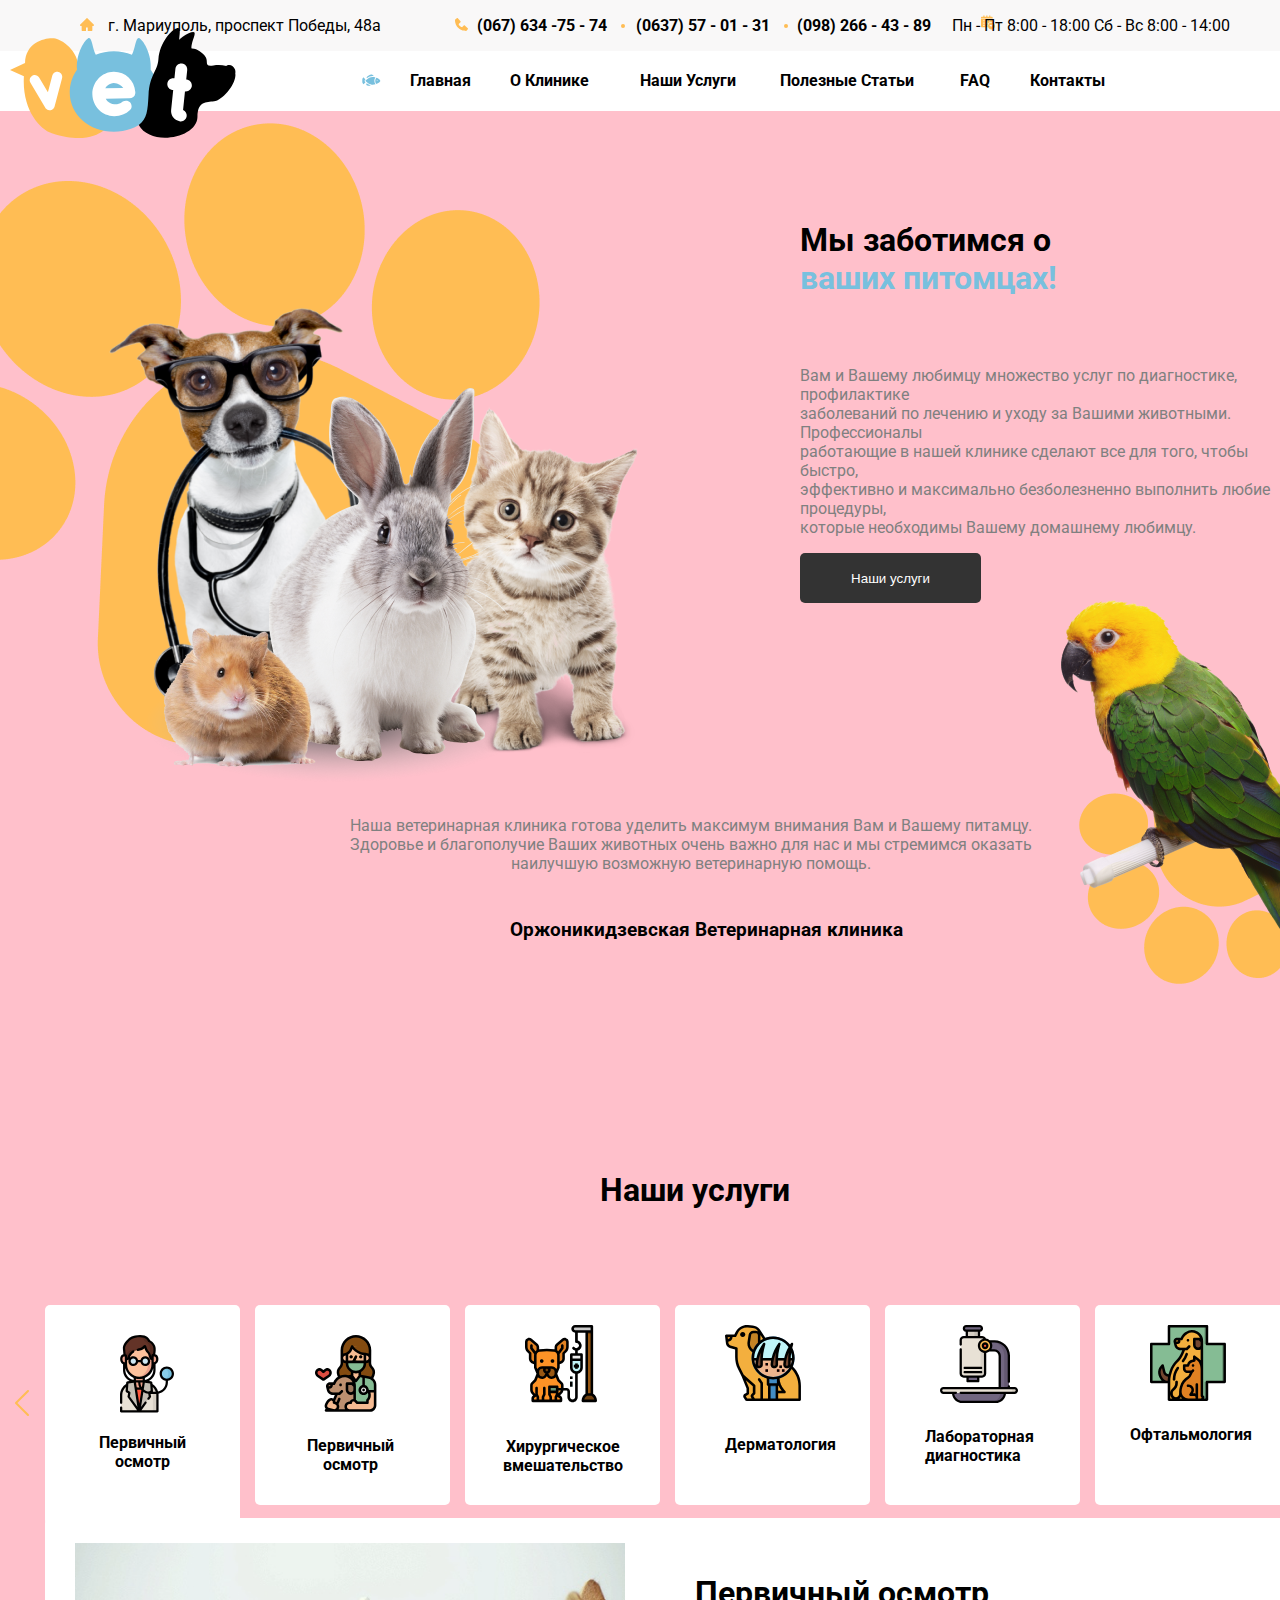
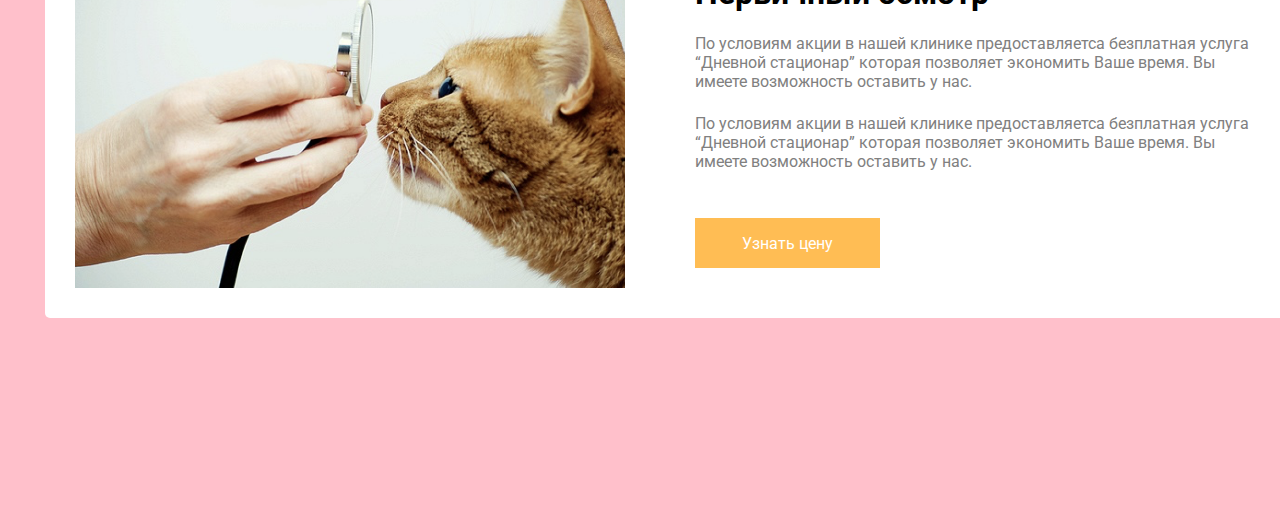
<file: index.html>
<!DOCTYPE html>
<html lang="en">
<head>
  <meta charset="UTF-8">
  <meta name="viewport" content="width=device-width, initial-scale=1.0">
  <title>Document</title>
  <link rel="preconnect" href="https://fonts.googleapis.com">
  <link rel="preconnect" href="https://fonts.gstatic.com" crossorigin>
  <link href="https://fonts.googleapis.com/css2?family=Roboto:ital,wght@0,100;0,300;0,400;0,500;0,700;0,900;1,100;1,300;1,400;1,500;1,700;1,900&display=swap" rel="stylesheet">
  <link rel="stylesheet" href="./main.css">
</head>
<body>
  
  <header class="header">
    <div class="header-start">
      
      
      <div class="container-one">
        <div class="box-one">
          <img class="img-one" src="./house (2).svg" alt="">
          
          <p class="p-one">г. Мариуполь, проспект Победы, 48а</p>
          
          <img class="img-two" src="./Vector (12).svg" alt="">
          
          <strong><a class="a-one" href="tel:0676347574">
            (067) 634 -75 - 74
          </a></strong>
          
          <img class="img-three" src="./Ellipse 5.svg" alt="">
          
          <strong><a class="a-two" href="tel:0637570131">
            (0637) 57 - 01 - 31
          </a></strong>
          
          <img class="img-four" src="./Ellipse 5.svg" alt="">
          
          <strong><a class="a-three" href="tel:0982664389">
            (098) 266 - 43 - 89
          </a></strong>
          
          <img class="img-five" src="./Group (1).svg" alt="">
          
          <p class="p-two">Пн - Пт 8:00 - 18:00 Сб - Вс 8:00 - 14:00</p>
        </div>
      </div>
    </div>
    <div class="header-end">
      <div class="container-two">
        <div class="box-two">
          <img class="img-six" src="./logo.svg" alt="">
          
          <img class="img-seven" src="./active.svg" alt="">
          
          <a class="a-four" href="./index.html"><strong><p class="p-three desc">Главная</p></strong></a>
          
          <a class="a-five" href=""><strong><p class="p-four desc">О Клинике</p></strong></a>
          
          <a class="a-six" href=""><strong><p class="p-five">Наши Услуги</p></strong></a>
          
          <a class="a-seven" href=""><strong><p class="p-six">Полезные Статьи</p></strong></a>
          
          <a class="a-eight" href=""><strong><p class="p-seven">FAQ</p></strong></a>
          
          <a class="a-nine" href=""><strong><p class="p-eight">Контакты</p></strong></a>

          

      </div>
    </div>
  </header>
    <main class="main-one">
      <div class="container-three">
        <img class="img-eight" src="./Group 60.png" alt="">
  
        <h1 class="h1-one">Мы заботимся о <br> <span class="span-one">ваших питомцах!</span></h1>
  
        <p class="p-nine">Вам и Вашему любимцу множество услуг по диагностике, профилактике <br> заболеваний по лечению и уходу за Вашими животными. Профессионалы <br> работающие в нашей клинике сделают все для того, чтобы быстро, <br> эффективно и максимально безболезненно выполнить любие процедуры, <br> которые необходимы Вашему домашнему любимцу.</p>
  
        <a class="a-ten" href=""><button class="but-one">Наши услуги</button></a>

        <img class="img-nine" src="./Group 62.png" alt="">

        <p class="p-ten">Наша ветеринарная клиника готова уделить максимум внимания Вам и Вашему питамцу. <br> Здоровье и благополучие Ваших животных очень важно для нас и мы стремимся оказать <br> наилучшую возможную ветеринарную помощь.</p>

        <strong><h3 class="h3-one">Оржоникидзевская Ветеринарная клиника</h3></strong>
      </div>
    </main>

    <main class="main-two">
      <div class="cotainer">
      <h1 class="h1-two">Наши услуги</h1>
       
      <img class="img-ten" src="./Group (2).svg" alt="">
       
        <li class="li-one">
          <img class="img-eleven" src="./doctor 1.svg" alt="">

          <strong><p class="p-eleven">Первичный <br> осмотр</p></strong>
        </li>
       
        <li class="li-two">
          <img class="img-twelve" src="./filled outline (1).svg" alt="">
        
          <strong><p class="p-twelve">Первичный <br> осмотр</p></strong>
        </li>

          <li class="li-three">
            <img class="img-therteen" src="./filled outline (2).svg" alt="">

            <strong><p class="p-therteen">Хирургическое <br> вмешательство</p></strong>
          </li>

           <li class="li-four">
             <img class="img-fourteen" src="./filled outline (3).svg" alt="">

             <strong><p class="p-fourteen">Дерматология</p></strong>
           </li>

           <li class="li-five">
              <img class="img-fiveteen" src="./veterinary-3 1.svg" alt="">

              <strong><p class="p-fiveteen">Лабораторная <br> диагностика</p></strong>
           </li>

           <li class="li-six">
              <img class="img-sixteen" src="./filled outline (4).svg" alt="">

              <strong><p class="p-sixteen">Офтальмология</p></strong>
           </li>

           
             <img class="img-seventeen" src="./Group (3).svg" alt="">
           
             <li class="li-seventeen">
              <img class="img-eightteen" src="./image 4@2x.png" alt="">

              <h1 class="h1-three">Первичный осмотр</h1>

              <p class="p-seventeen">По условиям акции в нашей клинике предоставляетса безплатная услуга <br> “Дневной стационар” которая позволяет экономить Ваше время. Вы <br>имеете возможность оставить у нас.</p>

              <p class="p-eightteen">
                По условиям акции в нашей клинике предоставляетса безплатная услуга <br> “Дневной стационар” которая позволяет экономить Ваше время. Вы <br> имеете возможность оставить у нас.
              </p>

              <a class="a-eleven" href=""><p class="p-nineteen">Узнать цену</p></a>
             </li>
            
      </div>
    </main>

</body>
</html>
</file>
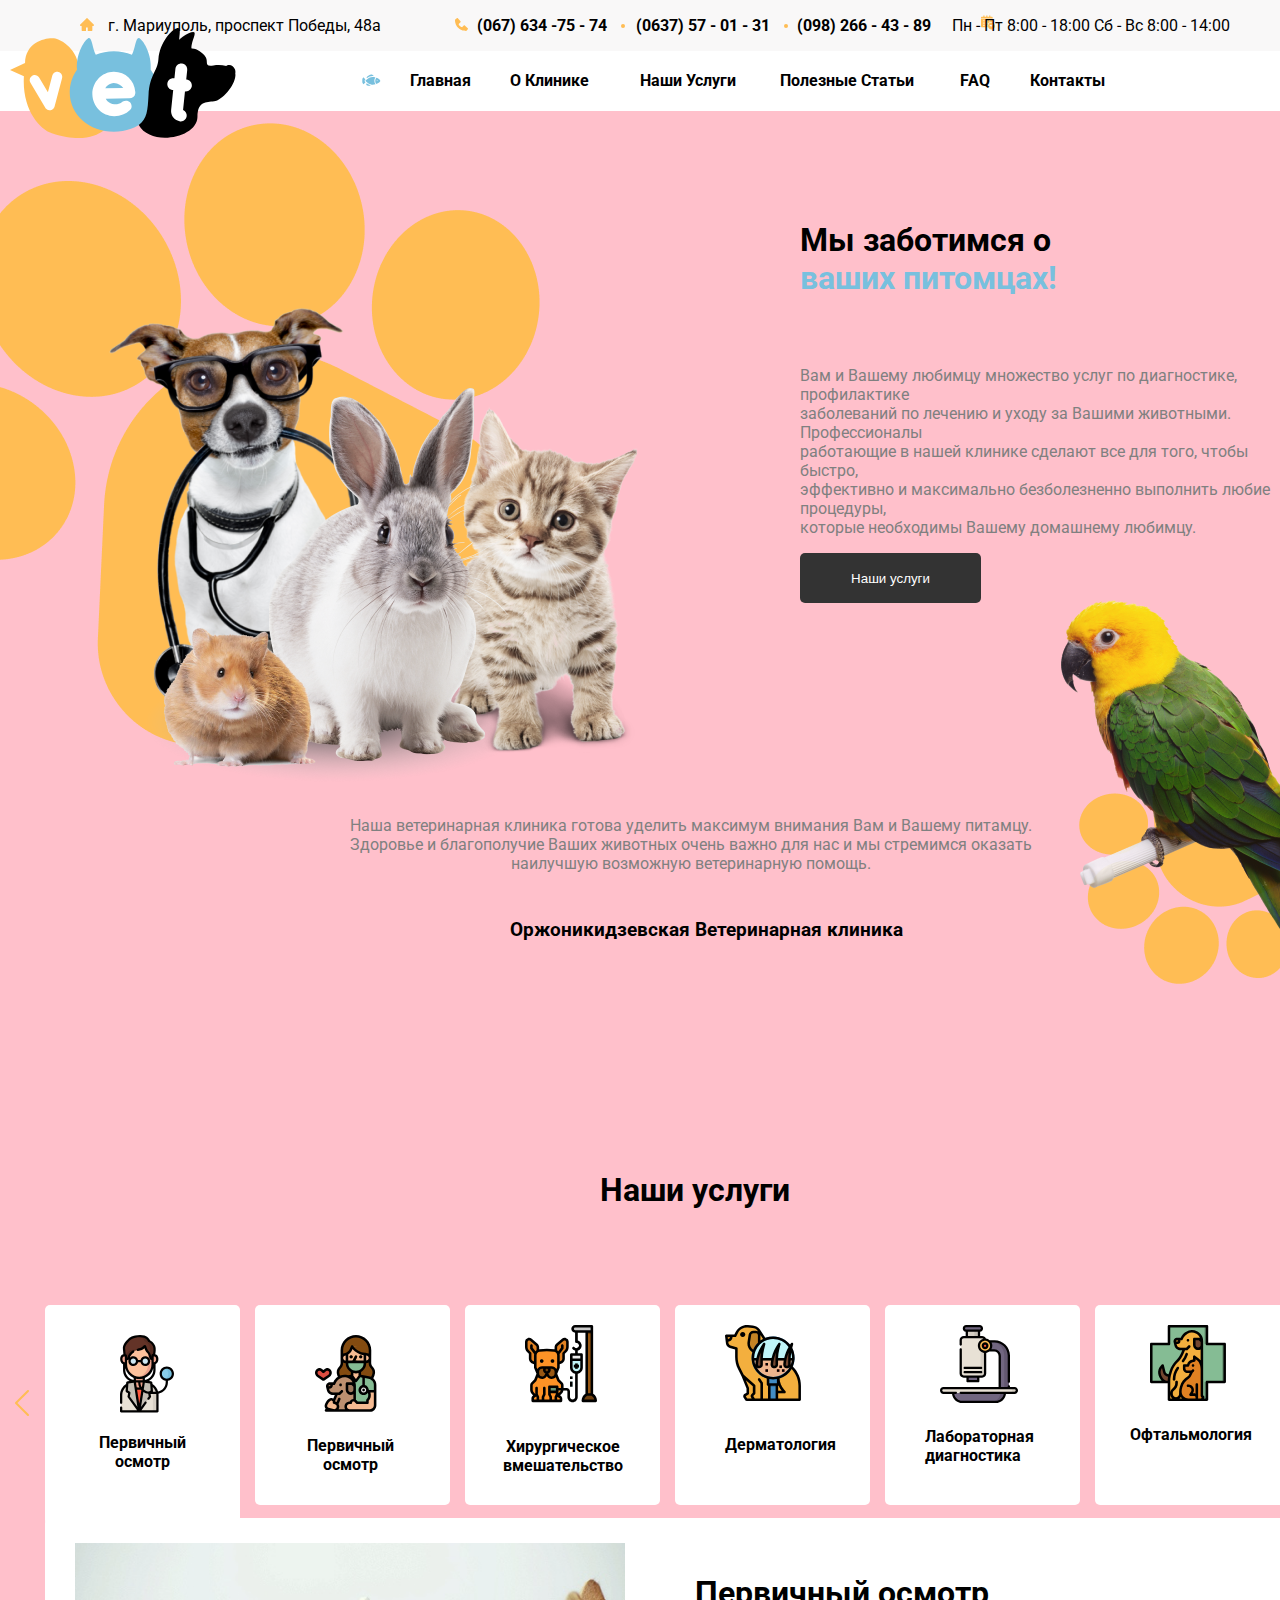
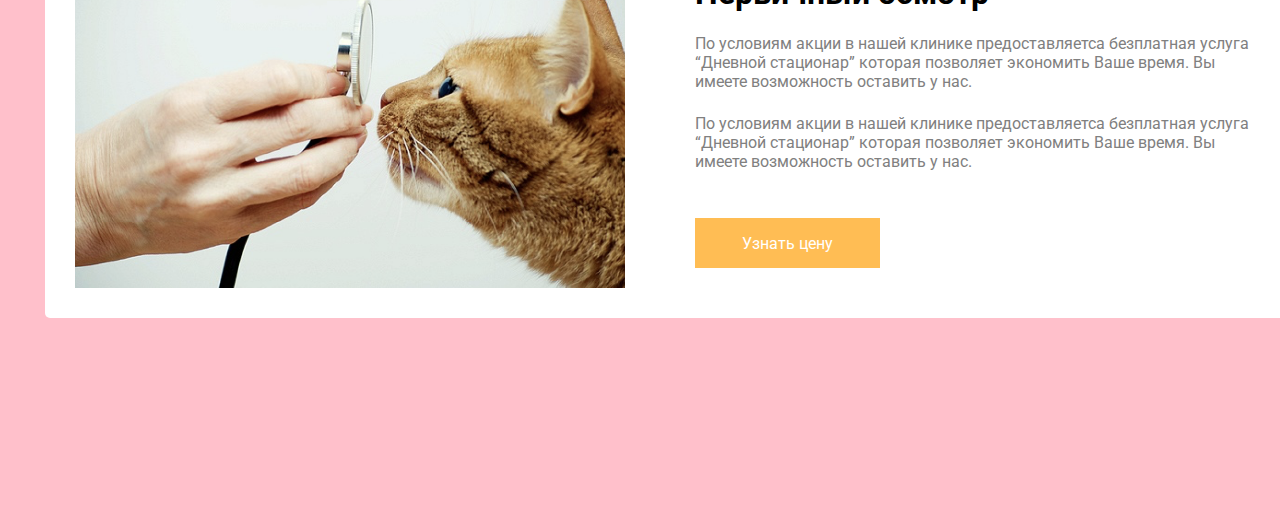
<file: prezitatsiya/index-two.html>
<!DOCTYPE html>
<html lang="en">
<head>
  <meta charset="UTF-8">
  <meta name="viewport" content="width=device-width, initial-scale=1.0">
  <title>Document</title>
  <link rel="preconnect" href="https://fonts.googleapis.com">
  <link rel="preconnect" href="https://fonts.gstatic.com" crossorigin>
  <link href="https://fonts.googleapis.com/css2?family=Roboto:ital,wght@0,100;0,300;0,400;0,500;0,700;0,900;1,100;1,300;1,400;1,500;1,700;1,900&display=swap" rel="stylesheet">
  <link rel="stylesheet" href="./main-two.css">
</head>
<body>
  
  <header class="header">
    <div class="header-start">
      
      
      <div class="container-one">
        <div class="box-one">
          <img class="img-one" src="./house (2).svg" alt="">
          
          <p class="p-one">г. Мариуполь, проспект Победы, 48а</p>
          
          <img class="img-two" src="./Vector (12).svg" alt="">
          
          <strong><a class="a-one" href="tel:0676347574">
            (067) 634 -75 - 74
          </a></strong>
          
          <img class="img-three" src="./Ellipse 5.svg" alt="">
          
          <strong><a class="a-two" href="tel:0637570131">
            (0637) 57 - 01 - 31
          </a></strong>
          
          <img class="img-four" src="./Ellipse 5.svg" alt="">
          
          <strong><a class="a-three" href="tel:0982664389">
            (098) 266 - 43 - 89
          </a></strong>
          
          <img class="img-five" src="./Group (1).svg" alt="">
          
          <p class="p-two">Пн - Пт 8:00 - 18:00 Сб - Вс 8:00 - 14:00</p>
        </div>
      </div>
    </div>
    <div class="header-end">
      <div class="container-two">
        <div class="box-two">
          <img class="img-six" src="./logo.svg" alt="">
          
          <img class="img-seven" src="./active.svg" alt="">
          
          <a class="a-four" href="./index.html"><strong><p class="p-three desc">Главная</p></strong></a>
          
          <a class="a-five" href=""><strong><p class="p-four desc">О Клинике</p></strong></a>
          
          <a class="a-six" href=""><strong><p class="p-five">Наши Услуги</p></strong></a>
          
          <a class="a-seven" href=""><strong><p class="p-six">Полезные Статьи</p></strong></a>
          
          <a class="a-eight" href=""><strong><p class="p-seven">FAQ</p></strong></a>
          
          <a class="a-nine" href=""><strong><p class="p-eight">Контакты</p></strong></a>

          

      </div>
    </div>
  </header>
    <main class="main-one">
      <div class="container-three">
        <img class="img-eight" src="./Group 60.png" alt="">
  
        <h1 class="h1-one">Мы заботимся о <br> <span class="span-one">ваших питомцах!</span></h1>
  
        <p class="p-nine">Вам и Вашему любимцу множество услуг по диагностике, профилактике <br> заболеваний по лечению и уходу за Вашими животными. Профессионалы <br> работающие в нашей клинике сделают все для того, чтобы быстро, <br> эффективно и максимально безболезненно выполнить любие процедуры, <br> которые необходимы Вашему домашнему любимцу.</p>
  
        <a class="a-ten" href=""><button class="but-one">Наши услуги</button></a>

        <img class="img-nine" src="./Group 62.png" alt="">

        <p class="p-ten">Наша ветеринарная клиника готова уделить максимум внимания Вам и Вашему питамцу. <br> Здоровье и благополучие Ваших животных очень важно для нас и мы стремимся оказать <br> наилучшую возможную ветеринарную помощь.</p>

        <strong><h3 class="h3-one">Оржоникидзевская Ветеринарная клиника</h3></strong>
      </div>
    </main>

    <main class="main-two">
      <div class="cotainer">
      <h1 class="h1-two">Наши услуги</h1>
       
      <img class="img-ten" src="./Group (2).svg" alt="">
       
        <li class="li-one">
          <img class="img-eleven" src="./doctor 1.svg" alt="">

          <strong><p class="p-eleven">Первичный <br> осмотр</p></strong>
        </li>
       
        <li class="li-two">
          <img class="img-twelve" src="./filled outline (1).svg" alt="">
        
          <strong><p class="p-twelve">Первичный <br> осмотр</p></strong>
        </li>

          <li class="li-three">
            <img class="img-therteen" src="./filled outline (2).svg" alt="">

            <strong><p class="p-therteen">Хирургическое <br> вмешательство</p></strong>
          </li>

           <li class="li-four">
             <img class="img-fourteen" src="./filled outline (3).svg" alt="">

             <strong><p class="p-fourteen">Дерматология</p></strong>
           </li>

           <li class="li-five">
              <img class="img-fiveteen" src="./veterinary-3 1.svg" alt="">

              <strong><p class="p-fiveteen">Лабораторная <br> диагностика</p></strong>
           </li>

           <li class="li-six">
              <img class="img-sixteen" src="./filled outline (4).svg" alt="">

              <strong><p class="p-sixteen">Офтальмология</p></strong>
           </li>

           
             <img class="img-seventeen" src="./Group (3).svg" alt="">
           
             <li class="li-seventeen">
              <img class="img-eightteen" src="./image 4@2x.png" alt="">

              <h1 class="h1-three">Первичный осмотр</h1>

              <p class="p-seventeen">По условиям акции в нашей клинике предоставляетса безплатная услуга <br> “Дневной стационар” которая позволяет экономить Ваше время. Вы <br>имеете возможность оставить у нас.</p>

              <p class="p-eightteen">
                По условиям акции в нашей клинике предоставляетса безплатная услуга <br> “Дневной стационар” которая позволяет экономить Ваше время. Вы <br> имеете возможность оставить у нас.
              </p>

              <a class="a-eleven" href=""><p class="p-nineteen">Узнать цену</p></a>
             </li>
            
      </div>
    </main>

</body>
</html>
</file>
<file: main.css>
* {
  box-sizing: border-box;
}

body {
  margin: 0;
  font-family: "Roboto", "Arial", sans-serif;
  overflow-x: hidden;
}

.container-one {
  width: 1340px;
  margin-inline: auto;
  padding-inline: 20px;
}

.container-two {
  width: 1340px;
  height: 60px;
  margin-inline: auto;
  padding-inline: 10px;
  background-color: white;
}

.container-three {
  width: 1340px;
  height: 2000px;
  margin-inline: auto;
  padding-inline: 10px;
  background-color: pink;
}

.header-start {
  background-color: #F9F8F8;
}

.img-one {
  margin-left: 60px;
  margin-top: 15px;
}

.p-one {
  margin-left: 10px;
  display: inline-block;
}

.img-two {
  margin-left: 70px;
}

.a-one {
  text-decoration-line: none;
  color: black;
  margin-left: 5px;
}

.a-one:hover {
  color: orange;
}

.a-one:active {
  color: grey;
}

.img-three {
  margin-bottom: 3px;
  margin-left: 10px;
}

.a-two {
  text-decoration-line: none;
  margin-left: 7px;
  color: black;
}

.a-two:hover {
  color: orange;
}

.a-two:active {
  color: grey;
}

.img-four {
  margin-bottom: 3px;
  margin-left: 10px;
}

.a-three {
  text-decoration-line: none;
  margin-left: 5px;
  color: black;
}

.a-three:hover {
  color: orange;
}

.a-three:active {
  color: grey;
}

.img-five {
  position: absolute;
  top: 15px;
  margin-left: 50px;
}

.p-two {
  position: absolute;
  display: inline-block;
  right: 50px;
}

.box-two {
  width: 1330px;
  background-color: white;
  position: absolute;
  top: 50px;
}

.img-six {
  position: absolute;
  top: -22px;
  width: 17%;
}

.img-seven {
  position: absolute;
  left: 350px;
  top: 20px;
}

.a-four {
  text-decoration-line: none;
  color: black;
}

.a-five {
  text-decoration-line: none;
  color: black;
}

.a-six {
  text-decoration-line: none;
  color: black;
}

.a-seven {
  text-decoration-line: none;
  color: black;
}

.a-eight {
  text-decoration-line: none;
  color: black;
}

.a-nine {
  text-decoration-line: none;
  color: black;
}

.p-three {
  position: absolute;
  left: 400px;
  top: 5px;
}

.p-three:hover {
  cursor: pointer;
  color: hsl(240, 86%, 71%);
}

.p-three:active {
  cursor: pointer;
  color: blue;
}

.p-four {
  position: absolute;
  left: 500px;
  top: 5px;
}

.p-four:hover {
  cursor: pointer;
  color: hsl(240, 86%, 71%);
}

.p-four:active {
  color: blue;
}

.p-five {
  position: absolute;
  left: 630px;
  top: 5px;
}

.p-five:hover {
  cursor: pointer;
  color: hsl(240, 86%, 71%);
}

.p-five:active {
  cursor: pointer;
  color: blue;
}

.p-six {
  position: absolute;
  left: 770px;
  top: 5px;
}

.p-six:hover {
  cursor: pointer;
  color: hsl(240, 86%, 71%);
}

.p-six:active {
  cursor: pointer;
  color: blue;
}

.p-seven {
  position: absolute;
  left: 950px;
  top: 5px;
}

.p-seven:hover {
  cursor: pointer;
  color: hsl(240, 86%, 71%);
}

.p-seven:active {
  color: blue;
}

.p-eight {
  position: absolute;
  left: 1020px;
  top: 5px;
}

.p-eight:hover {
  cursor: pointer;
  color: hsl(240, 86%, 71%);
}

.p-eight:active {
  cursor: pointer;
  color: blue;
}

.img-eight {
  position: absolute;
  top: -10px;
  left: -200px;
}

.h1-one {
  position: absolute;
  left: 800px;
  top: 200px;
  color: black;
}

.span-one {
  color: #78C0DE;
}

.p-nine {
  position: absolute;
  left: 800px;
  top: 350px;
  color: grey;
}

.but-one {
  position: absolute;
  width: 181px;
  height: 50px;
  top: 553px;
  left: 800px; 
  border: none;
  border-radius: 5px;
  background-color: #333;
  color: white;
}

.but-one:hover {
  color: black;
  background-color: #FFBD54;
}

.but-one:active {
  color: grey;
  background-color: #ffcf82;
}

.img-nine {
  position: absolute;
  right: -100px;
  top: 600px;
}

.p-ten {
  position: absolute;
  top: 800px;
  left: 350px;
  text-align: center;
  color: grey;
}

.h3-one {
  position: absolute;
  top: 900px;
  left: 510px;
  text-align: center;
  color: black;
}

.h1-two {
  position: absolute;
  top: 1150px;
  left: 600px;
  color: black;
}

.img-ten {
  position: absolute;
  left: 15px;
  top: 1390px;
}

.li-one {
  width: 195px;
  height: 220px;
  position: absolute;
  top: 1305px;
  left: 45px;
  list-style-type: none;
  background-color: white;
  border-radius: 5px;
}

.img-eleven {
  margin-left: 75px;
  margin-top: 30px;
}

.p-eleven {
  text-align: center;
}

.li-two {
  width: 195px;
  height: 200px;
  position: absolute;
  top: 1305px;
  left: 255px;
  list-style-type: none;
  background-color: white;
  border-radius: 5px;
}

.img-twelve {
  margin-left: 60px;
  margin-top: 30px;
}

.p-twelve {
  text-align: center;
  margin-right: 5px;
  margin-top: 20px;
}

.li-three {
  width: 195px;
  height: 200px;
  position: absolute;
  top: 1305px;
  left: 465px;
  list-style-type: none;
  background-color: white;
  border-radius: 5px;
}

.img-therteen {
  margin-left: 60px;
  margin-top: 20px;
}

.p-therteen {
  text-align: center;
  margin-top: 30px;
}

.li-four {
  width: 195px;
  height: 200px;
  position: absolute;
  top: 1305px;
  left: 675px;
  list-style-type: none;
  background-color: white;
  border-radius: 5px;
}

.img-fourteen {
  margin-left: 50px;
  margin-top: 20px;
}

.p-fourteen {
  margin-left: 50px;
  margin-top: 30px;
}

.li-five {
  width: 195px;
  height: 200px;
  position: absolute;
  top: 1305px;
  left: 885px;
  list-style-type: none;
  background-color: white;
  border-radius: 5px;
}

.img-fiveteen {
  margin-left: 55px;
  margin-top: 20px;
}

.p-fiveteen {
  margin-left: 40px;
  margin-top: 20px;
}

.li-six {
  width: 195px;
  height: 200px;
  position: absolute;
  top: 1305px;
  left: 1095px;
  list-style-type: none;
  background-color: white;
  border-radius: 5px;
}

.img-sixteen {
  margin-left: 55px;
  margin-top: 20px;
}

.p-sixteen {
  margin-left: 35px;
  margin-top: 20px;
}

.img-seventeen {
 position: absolute;
 top: 1380px;
 left: 1300px;
}

.li-seventeen {
  width: 1245px;
  height: 400px;
  position: absolute;
  top: 1518px;
  left: 45px;
  background-color: white;
  list-style-type: none;
  border-radius: 5px;
}

.img-eightteen {
  width: 550px;
  margin-left: 30px;
  margin-top: 25px;
}

.h1-three {
  position: absolute;
  top: 35px;
  left: 650px;
  color: black;
}

.p-seventeen {
  color: grey;
  position: absolute;
  top: 100px;
  left: 650px;
}

.p-eightteen {
  color: grey;
  position: absolute;
  top: 180px;
  left: 650px;
}

.a-eleven {
  width: 185px;
  height: 50px;
  text-decoration-line: none;
  position: absolute;
  background-color: #FFBD54;
  color: white;
  top: 300px;
  left: 650px;
  text-align: center;
}
</file>
<file: prezitatsiya/main-two.css>
* {
  box-sizing: border-box;
}

body {
  margin: 0;
  font-family: "Roboto", "Arial", sans-serif;
  overflow-x: hidden;
}

.container-one {
  width: 1340px;
  margin-inline: auto;
  padding-inline: 20px;
}

.container-two {
  width: 1340px;
  height: 60px;
  margin-inline: auto;
  padding-inline: 10px;
  background-color: white;
}

.container-three {
  width: 1340px;
  height: 2000px;
  margin-inline: auto;
  padding-inline: 10px;
  background-color: pink;
}

.header-start {
  background-color: #F9F8F8;
}

.img-one {
  margin-left: 60px;
  margin-top: 15px;
}

.p-one {
  margin-left: 10px;
  display: inline-block;
}

.img-two {
  margin-left: 70px;
}

.a-one {
  text-decoration-line: none;
  color: black;
  margin-left: 5px;
}

.a-one:hover {
  color: orange;
}

.a-one:active {
  color: grey;
}

.img-three {
  margin-bottom: 3px;
  margin-left: 10px;
}

.a-two {
  text-decoration-line: none;
  margin-left: 7px;
  color: black;
}

.a-two:hover {
  color: orange;
}

.a-two:active {
  color: grey;
}

.img-four {
  margin-bottom: 3px;
  margin-left: 10px;
}

.a-three {
  text-decoration-line: none;
  margin-left: 5px;
  color: black;
}

.a-three:hover {
  color: orange;
}

.a-three:active {
  color: grey;
}

.img-five {
  position: absolute;
  top: 15px;
  margin-left: 50px;
}

.p-two {
  position: absolute;
  display: inline-block;
  right: 50px;
}

.box-two {
  width: 1330px;
  background-color: white;
  position: absolute;
  top: 50px;
}

.img-six {
  position: absolute;
  top: -22px;
  width: 17%;
}

.img-seven {
  position: absolute;
  left: 350px;
  top: 20px;
}

.a-four {
  text-decoration-line: none;
  color: black;
}

.a-five {
  text-decoration-line: none;
  color: black;
}

.a-six {
  text-decoration-line: none;
  color: black;
}

.a-seven {
  text-decoration-line: none;
  color: black;
}

.a-eight {
  text-decoration-line: none;
  color: black;
}

.a-nine {
  text-decoration-line: none;
  color: black;
}

.p-three {
  position: absolute;
  left: 400px;
  top: 5px;
}

.p-three:hover {
  cursor: pointer;
  color: hsl(240, 86%, 71%);
}

.p-three:active {
  cursor: pointer;
  color: blue;
}

.p-four {
  position: absolute;
  left: 500px;
  top: 5px;
}

.p-four:hover {
  cursor: pointer;
  color: hsl(240, 86%, 71%);
}

.p-four:active {
  color: blue;
}

.p-five {
  position: absolute;
  left: 630px;
  top: 5px;
}

.p-five:hover {
  cursor: pointer;
  color: hsl(240, 86%, 71%);
}

.p-five:active {
  cursor: pointer;
  color: blue;
}

.p-six {
  position: absolute;
  left: 770px;
  top: 5px;
}

.p-six:hover {
  cursor: pointer;
  color: hsl(240, 86%, 71%);
}

.p-six:active {
  cursor: pointer;
  color: blue;
}

.p-seven {
  position: absolute;
  left: 950px;
  top: 5px;
}

.p-seven:hover {
  cursor: pointer;
  color: hsl(240, 86%, 71%);
}

.p-seven:active {
  color: blue;
}

.p-eight {
  position: absolute;
  left: 1020px;
  top: 5px;
}

.p-eight:hover {
  cursor: pointer;
  color: hsl(240, 86%, 71%);
}

.p-eight:active {
  cursor: pointer;
  color: blue;
}

.img-eight {
  position: absolute;
  top: -10px;
  left: -200px;
}

.h1-one {
  position: absolute;
  left: 800px;
  top: 200px;
  color: black;
}

.span-one {
  color: #78C0DE;
}

.p-nine {
  position: absolute;
  left: 800px;
  top: 350px;
  color: grey;
}

.but-one {
  position: absolute;
  width: 181px;
  height: 50px;
  top: 553px;
  left: 800px; 
  border: none;
  border-radius: 5px;
  background-color: #333;
  color: white;
}

.but-one:hover {
  color: black;
  background-color: #FFBD54;
}

.but-one:active {
  color: grey;
  background-color: #ffcf82;
}

.img-nine {
  position: absolute;
  right: -100px;
  top: 600px;
}

.p-ten {
  position: absolute;
  top: 800px;
  left: 350px;
  text-align: center;
  color: grey;
}

.h3-one {
  position: absolute;
  top: 900px;
  left: 510px;
  text-align: center;
  color: black;
}

.h1-two {
  position: absolute;
  top: 1150px;
  left: 600px;
  color: black;
}

.img-ten {
  position: absolute;
  left: 15px;
  top: 1390px;
}

.li-one {
  width: 195px;
  height: 220px;
  position: absolute;
  top: 1305px;
  left: 45px;
  list-style-type: none;
  background-color: white;
  border-radius: 5px;
}

.img-eleven {
  margin-left: 75px;
  margin-top: 30px;
}

.p-eleven {
  text-align: center;
}

.li-two {
  width: 195px;
  height: 200px;
  position: absolute;
  top: 1305px;
  left: 255px;
  list-style-type: none;
  background-color: white;
  border-radius: 5px;
}

.img-twelve {
  margin-left: 60px;
  margin-top: 30px;
}

.p-twelve {
  text-align: center;
  margin-right: 5px;
  margin-top: 20px;
}

.li-three {
  width: 195px;
  height: 200px;
  position: absolute;
  top: 1305px;
  left: 465px;
  list-style-type: none;
  background-color: white;
  border-radius: 5px;
}

.img-therteen {
  margin-left: 60px;
  margin-top: 20px;
}

.p-therteen {
  text-align: center;
  margin-top: 30px;
}

.li-four {
  width: 195px;
  height: 200px;
  position: absolute;
  top: 1305px;
  left: 675px;
  list-style-type: none;
  background-color: white;
  border-radius: 5px;
}

.img-fourteen {
  margin-left: 50px;
  margin-top: 20px;
}

.p-fourteen {
  margin-left: 50px;
  margin-top: 30px;
}

.li-five {
  width: 195px;
  height: 200px;
  position: absolute;
  top: 1305px;
  left: 885px;
  list-style-type: none;
  background-color: white;
  border-radius: 5px;
}

.img-fiveteen {
  margin-left: 55px;
  margin-top: 20px;
}

.p-fiveteen {
  margin-left: 40px;
  margin-top: 20px;
}

.li-six {
  width: 195px;
  height: 200px;
  position: absolute;
  top: 1305px;
  left: 1095px;
  list-style-type: none;
  background-color: white;
  border-radius: 5px;
}

.img-sixteen {
  margin-left: 55px;
  margin-top: 20px;
}

.p-sixteen {
  margin-left: 35px;
  margin-top: 20px;
}

.img-seventeen {
 position: absolute;
 top: 1380px;
 left: 1300px;
}

.li-seventeen {
  width: 1245px;
  height: 400px;
  position: absolute;
  top: 1518px;
  left: 45px;
  background-color: white;
  list-style-type: none;
  border-radius: 5px;
}

.img-eightteen {
  width: 550px;
  margin-left: 30px;
  margin-top: 25px;
}

.h1-three {
  position: absolute;
  top: 35px;
  left: 650px;
  color: black;
}

.p-seventeen {
  color: grey;
  position: absolute;
  top: 100px;
  left: 650px;
}

.p-eightteen {
  color: grey;
  position: absolute;
  top: 180px;
  left: 650px;
}

.a-eleven {
  width: 185px;
  height: 50px;
  text-decoration-line: none;
  position: absolute;
  background-color: #FFBD54;
  color: white;
  top: 300px;
  left: 650px;
  text-align: center;
}
</file>
